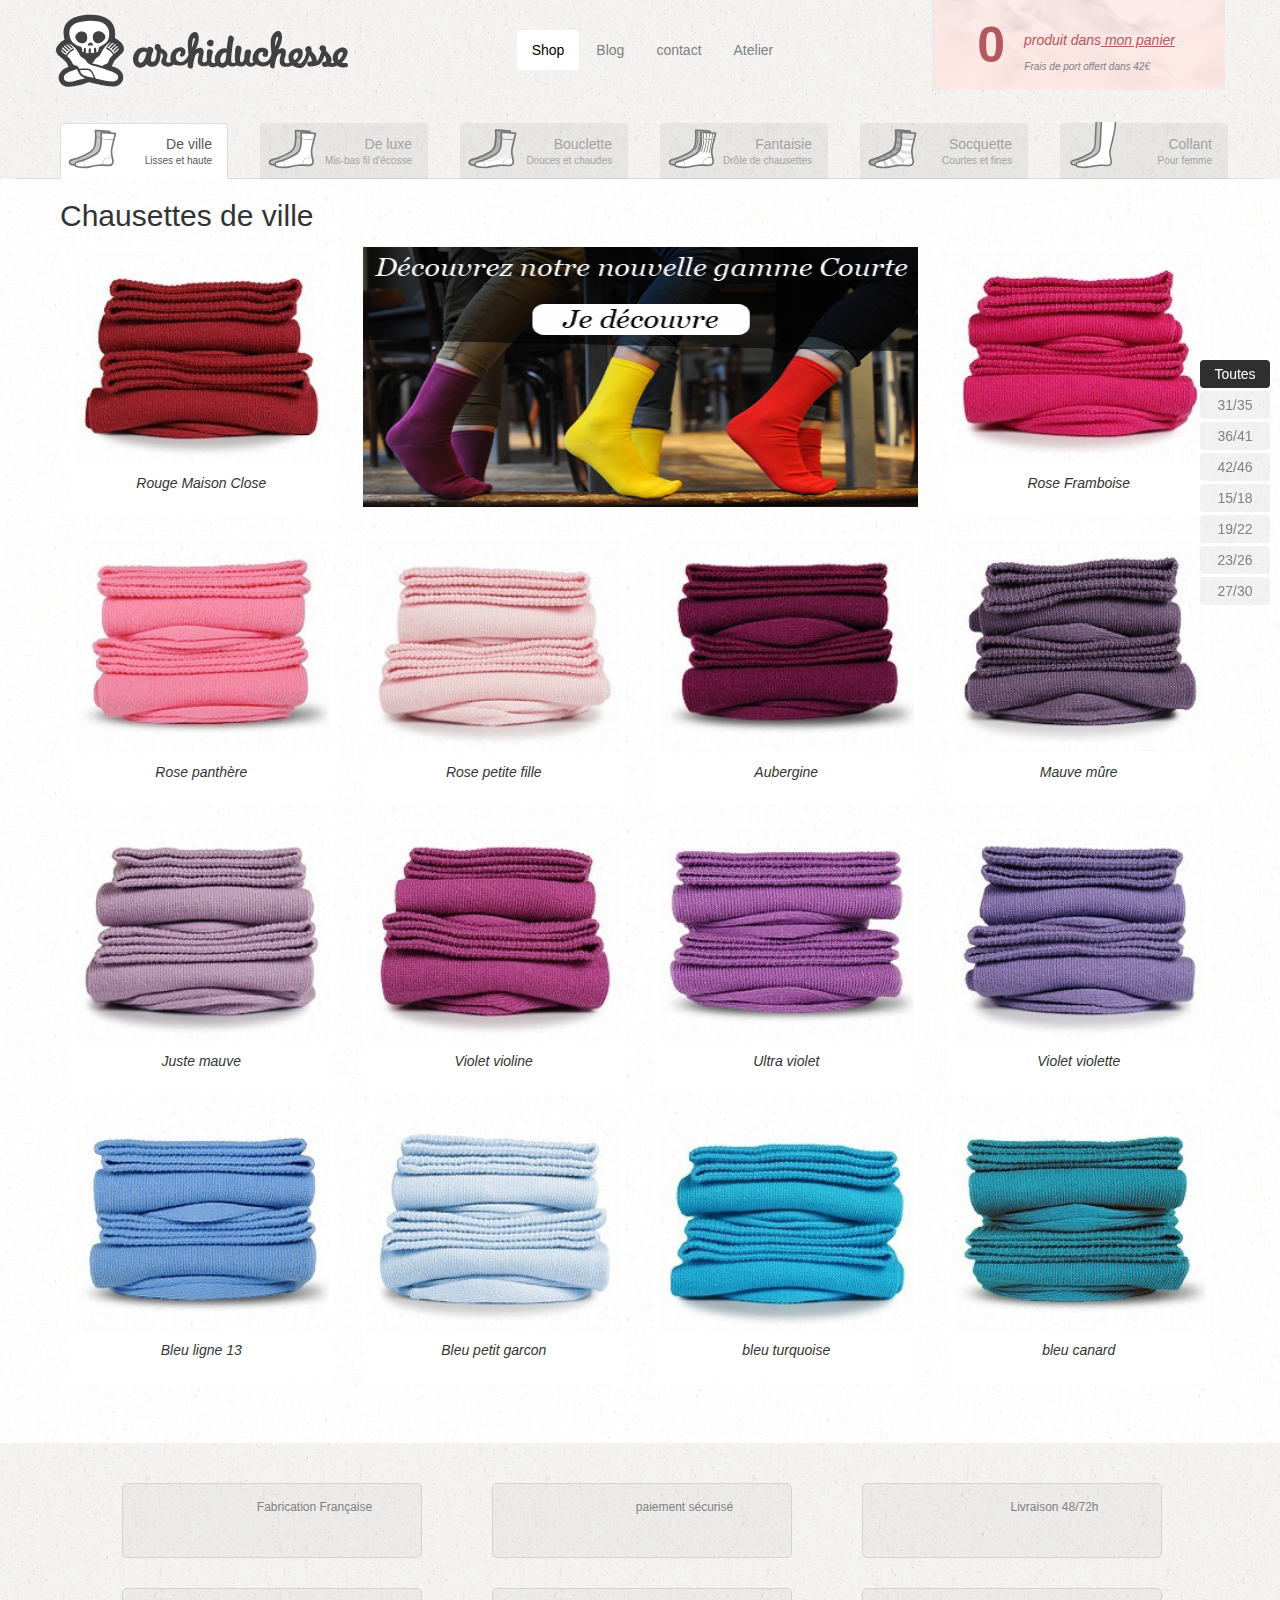
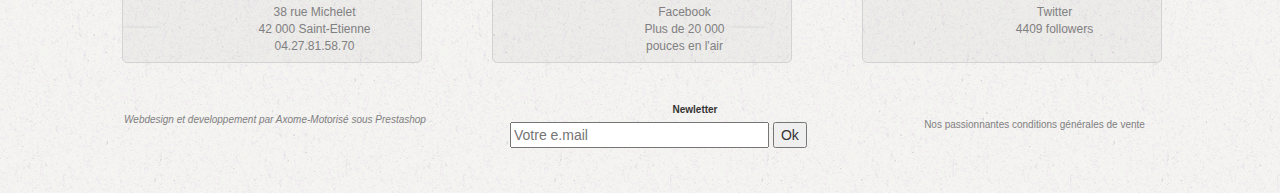
<file: index.html>
<!DOCTYPE html>
<html lang="en">
  <head>
    <meta charset="utf-8">
    <meta http-equiv="X-UA-Compatible" content="IE=edge">
    <meta name="viewport" content="width=device-width, initial-scale=1">
    <title>accueil</title>
    <link href="css/bootstrap.min.css" rel="stylesheet">
    <link href="style.css" rel="stylesheet">
  </head>
  <body>

<!--*********HEADER PC*************************************-->
      <header >
<!--********row1****************************************-->

        <div class="row">
          <div class="hidden-xs hidden-sm col-md-4 ">
            <img id="grandlogo" src="images/grande/archiduchessePC.svg" alt="logo">
          </div>

        <div id="petitenav">
          <div class="hidden-xs hidden-sm col-md-4 ">
            <ul class="nav nav-pills">
              <li class="nav-item">
                <a class="nav-link active" id="shopactive" href="index.html">Shop</a>
              </li>
              <li class="nav-item">
                <a class="nav-link" href="html/blog.html">Blog</a>
              </li>
              <li class="nav-item">
                <a class="nav-link" href="html/contact.html">contact</a>
              </li>
              <li class="nav-item">
                <a class="nav-link" href="#">Atelier</a>
              </li>
            </ul>
          </div>
        </div>


          <div class="hidden-xs hidden-sm col-md-4 ">
            <div id="panierPC">
              <span>0</span><p>produit dans<a> mon panier</a><p>
                <p id="frais">Frais de port offert dans 42€</p>
            </div>
          </div>
        </div>
<!--**********row2*****************************************-->
      <div class="container-fluid">
        <div class="row">
          <nav class="hidden-xs hidden-sm col-md-12 ">
            <ul class="nav nav-tabs navbar-collapse">
              <li role="presentation" class="active"><a href="index.html"><img class="imgnav" src="images/grande/devillePC.svg">De ville<span>Lisses et haute</span></a></li>
              <li role="presentation"><a href="#"><img class="imgnav" src="images/grande/devillePC.svg">De luxe<span>Mis-bas fil d'écosse</span></a></li>
              <li role="presentation"><a href="#"><img class="imgnav" src="images/grande/deluxePC.svg">Bouclette<span>Douces et chaudes</span></a></li>
              <li role="presentation"><a href="#"><img class="imgnav" src="images/grande/bouclettePC.svg">Fantaisie<span>Drôle de chausettes</span></a></li>
              <li role="presentation"><a href="#"><img class="imgnav" src="images/grande/fantaisiePC.svg">Socquette<span>Courtes et fines</span></a></li>
              <li role="presentation"><a href="#"><img class="imgnav" src="images/grande/collantsPC.svg">Collant<span>Pour femme</span></a></li>
            </ul>
          </nav>
        </div>
      </div>

<!--**********HEADER MOBILE ET TABLETTE*************************-->

<div id="headerpetit">

    <nav class=" navbar navbar-default">

      <div class="navbar-header pull-left">
        <button  type="button" class="navbar-toggle" data-toggle="collapse" data-target="#myNavbar">
          <span class="icon-bar"></span>
          <span class="icon-bar"></span>
          <span class="icon-bar"></span>
        </button>
      </div>

      <div class="collapse navbar-collapse" id="myNavbar">
        <ul class="navbar-nav list-inline">
          <li><a href="index.html"><br><br><br>Shop</a></li>
          <li><a href="html/blog.html">Blog</a></li>
          <li><a href="html/contact">Contact</a></li>
          <li><a href="#">Atelier</a></li>
        </ul>
        <ul class="nav navbar-nav">
          <li><a href="index.html">De ville</a></li>
          <li><a href="#">De luxe</a></li>
          <li><a href="#">Bouclette</a></li>
          <li><a href="#">Fantaisie</a></li>
          <li><a href="#">Socquettes</a></li>
          <li><a href="#">Collant</a></li>
          <li><a href="#">Courte</a></li>
        </ul>
      </div>

  </nav>

      <img id="logomobile" src="images/petite/logoT.svg" alt="logo">

      <button id="panier" type="button" class="btn btn-default" aria-label="Left Align">
  <span class="glyphicon glyphicon-shopping-cart" aria-hidden="true"></span>
      </button>

</div>
    </header>

<!--*********************MAIN*************************************-->

<!--*********nav taille chausettes************-->
<main>
    <h2>Chausettes de ville</h2>
  <div id="taille">
    <ul class="nav nav-pills nav-stacked">
      <li role="presentation" class="active"><a id="tailleactive" href="#">Toutes</a></li>
      <li role="presentation"><a href="#">31/35</a></li>
      <li role="presentation"><a href="#">36/41</a></li>
      <li role="presentation"><a href="#">42/46</a></li>
      <li role="presentation"><a href="#">15/18</a></li>
      <li role="presentation"><a href="#">19/22</a></li>
      <li role="presentation"><a href="#">23/26</a></li>
      <li role="presentation"><a href="#">27/30</a></li>
    </ul>
  </div>

<!--***************Galerie d'image*****************-->

  <div class="container">

  <section class="row">


    <article class="col-xs-6 col-sm-4 col-md-3">
    <div class="thumbnail">
      <a href="">
        <img class="img-responsive" src="images/grande/rouge-maison-closePC.jpg" alt="rouge maison close" style="width:100%">
        <div class="caption">
          <p>Rouge Maison Close</p>
        </div>
      </a>
    </div>
  </article>

  <article class="col-xs-12 col-sm-8 col-md-6">

      <a href="">
        <img id="jedecouvre" class="img-responsive" src="images/grande/jedecouvrePC.jpg" alt="je découvre" style="width:100%">
      </a>

  </article>

  <article class="col-xs-6 col-sm-4 col-md-3">
    <div class="thumbnail">
      <a href="">
        <img class="img-responsive" src="images/grande/roseframboisePC.jpg" alt="rose framboise" style="width:100%">
        <div class="caption">
          <p>Rose Framboise</p>
        </div>
      </a>
    </div>
    </article>


    <article class="col-xs-6 col-sm-4 col-md-3">
      <div class="thumbnail">
        <a href="">
          <img class="img-responsive" src="images/grande/rose-pantherePC.jpg" alt="rose panthère" style="width:100%">
          <div class="caption">
            <p>Rose panthère</p>
          </div>
        </a>
      </div>
    </article>

    <article class="col-xs-6 col-sm-4 col-md-3">
      <div class="thumbnail">
        <a href="">
          <img class="img-responsive" src="images/grande/rose-petite-fillePC.jpg" alt="rose petite fille" style="width:100%">
          <div class="caption">
            <p>Rose petite fille</p>
          </div>
        </a>
      </div>
    </article>

    <article class="col-xs-6 col-sm-4 col-md-3">
      <div class="thumbnail">
        <a href="">
          <img class="img-responsive" src="images/grande/auberginePC.jpg" alt="aubergine" style="width:100%">
          <div class="caption">
            <p>Aubergine</p>
          </div>
        </a>
      </div>
    </article>

    <article class="col-xs-6 col-sm-4 col-md-3">
      <div class="thumbnail">
        <a href="">
          <img class="img-responsive" src="images/grande/mauve-murePC.jpg" alt="mauve mure" style="width:100%">
          <div class="caption">
            <p>Mauve mûre</p>
          </div>
        </a>
      </div>
    </article>

      <article class="col-xs-6 col-sm-4 col-md-3">
        <div class="thumbnail">
          <a href="">
            <img class="img-responsive" src="images/grande/juste-mauvePC.jpg" alt="juste mauve" style="width:100%">
            <div class="caption">
              <p>Juste mauve</p>
            </div>
          </a>
        </div>
      </article>

      <article class="col-xs-6 col-sm-4 col-md-3">
        <div class="thumbnail">
          <a href="">
            <img class="img-responsive" src="images/grande/violetviolinePC.jpg" alt="violet violine" style="width:100%">
            <div class="caption">
              <p>Violet violine</p>
            </div>
          </a>
        </div>
      </article>

      <article class="col-xs-6 col-sm-4 col-md-3">
        <div class="thumbnail">
          <a href="">
            <img class="img-responsive" src="images/grande/ultra-violetPC.jpg" alt="ultra violet" style="width:100%">
            <div class="caption">
              <p>Ultra violet</p>
            </div>
          </a>
        </div>
      </article>

      <article class="col-xs-6 col-sm-4 col-md-3">
        <div class="thumbnail">
          <a href="">
            <img class="img-responsive" src="images/grande/violet-violettePC.jpg" alt="violet violette" style="width:100%">
            <div class="caption">
              <p>Violet violette</p>
            </div>
          </a>
        </div>
      </article>

        <article class="col-xs-6 col-sm-4 col-md-3">
          <div class="thumbnail">
            <a href="">
              <img class="img-responsive" src="images/grande/bleu-ligne-13PC.jpg" alt="bleu ligne 13" style="width:100%">
              <div class="caption">
                <p>Bleu ligne 13</p>
              </div>
            </a>
          </div>
        </article>

        <article class="col-xs-6 col-sm-4 col-md-3">
          <div class="thumbnail">
            <a href="">
              <img class="img-responsive" src="images/grande/bleu-petit-garconPC.jpg" alt="bleu petit garcon" style="width:100%">
              <div class="caption">
                <p>Bleu petit garcon</p>
              </div>
            </a>
          </div>
        </article>

        <article class="col-xs-6 col-sm-4 col-md-3">
          <div class="thumbnail">
            <a href="">
              <img class="img-responsive" src="images/grande/bleu-turquoisePC.jpg" alt="bleu turquoise" style="width:100%">
              <div class="caption">
                <p>bleu turquoise</p>
              </div>
            </a>
          </div>
        </article>

        <article class="col-xs-6 col-sm-4 col-md-3">
          <div class="thumbnail">
            <a href="">
              <img class="img-responsive" src="images/grande/bleucanardPC.jpg" alt="bleu canard" style="width:100%">
              <div class="caption">
                <p>bleu canard</p>
              </div>
            </a>
          </div>
        </article>

        </section>
</div>
</main>

<!--*******************FOOTER***************************-->

<footer>
  <div id="footerhaut">
    <div class="row">
      <div class="foot col-xs-6 col-sm-6 col-md-4">
        <a href="">Fabrication Française</a>
      </div>
      <div class=" foot col-xs-6 col-sm-6 col-md-4">
        <a href="">paiement sécurisé</a>
      </div>
      <div class="foot col-xs-6 col-sm-6 col-md-4">
        <a href="">Livraison 48/72h</a>
      </div>
      <div class="foot col-xs-6 col-sm-6 col-md-4">
        <a href="html/contact.html">38 rue Michelet<br> 42 000 Saint-Etienne<br> 04.27.81.58.70</a>
      </div>
      <div  class="foot hidden-xs col-sm-6 col-md-4 ">
        <a href="">Facebook<br>Plus de 20 000<br>pouces en l'air</a>
      </div>
      <div class="foot hidden-xs col-sm-6 col-md-4">
        <a href="">Twitter<br>4409 followers</a>
      </div>
    </div>
  <div>

    <div id="bas">
      <div class="row">
        <div class="footbas col-xs-12 col-sm-4 col-md-4">
          <p>Webdesign et developpement par Axome-Motorisé sous Prestashop</p>
        </div>
        <div class=" footbas col-xs-12 hidden-sm col-md-4">
          <label for="monemail">Newletter</label>
          <input id="monemail" type="email" placeholder="Votre e.mail"/>
          <button>Ok</button>
        </div>
        <div class="footbas col-xs-12 col-sm-4 col-md-4">
          <a href="">Nos passionnantes conditions générales de vente</a>
        </div>
      </div>
    <div>

</footer>


    <script src="https://ajax.googleapis.com/ajax/libs/jquery/1.12.4/jquery.min.js"></script>
    <script src="js/bootstrap.min.js"></script>
  </body>
</html>
</file>
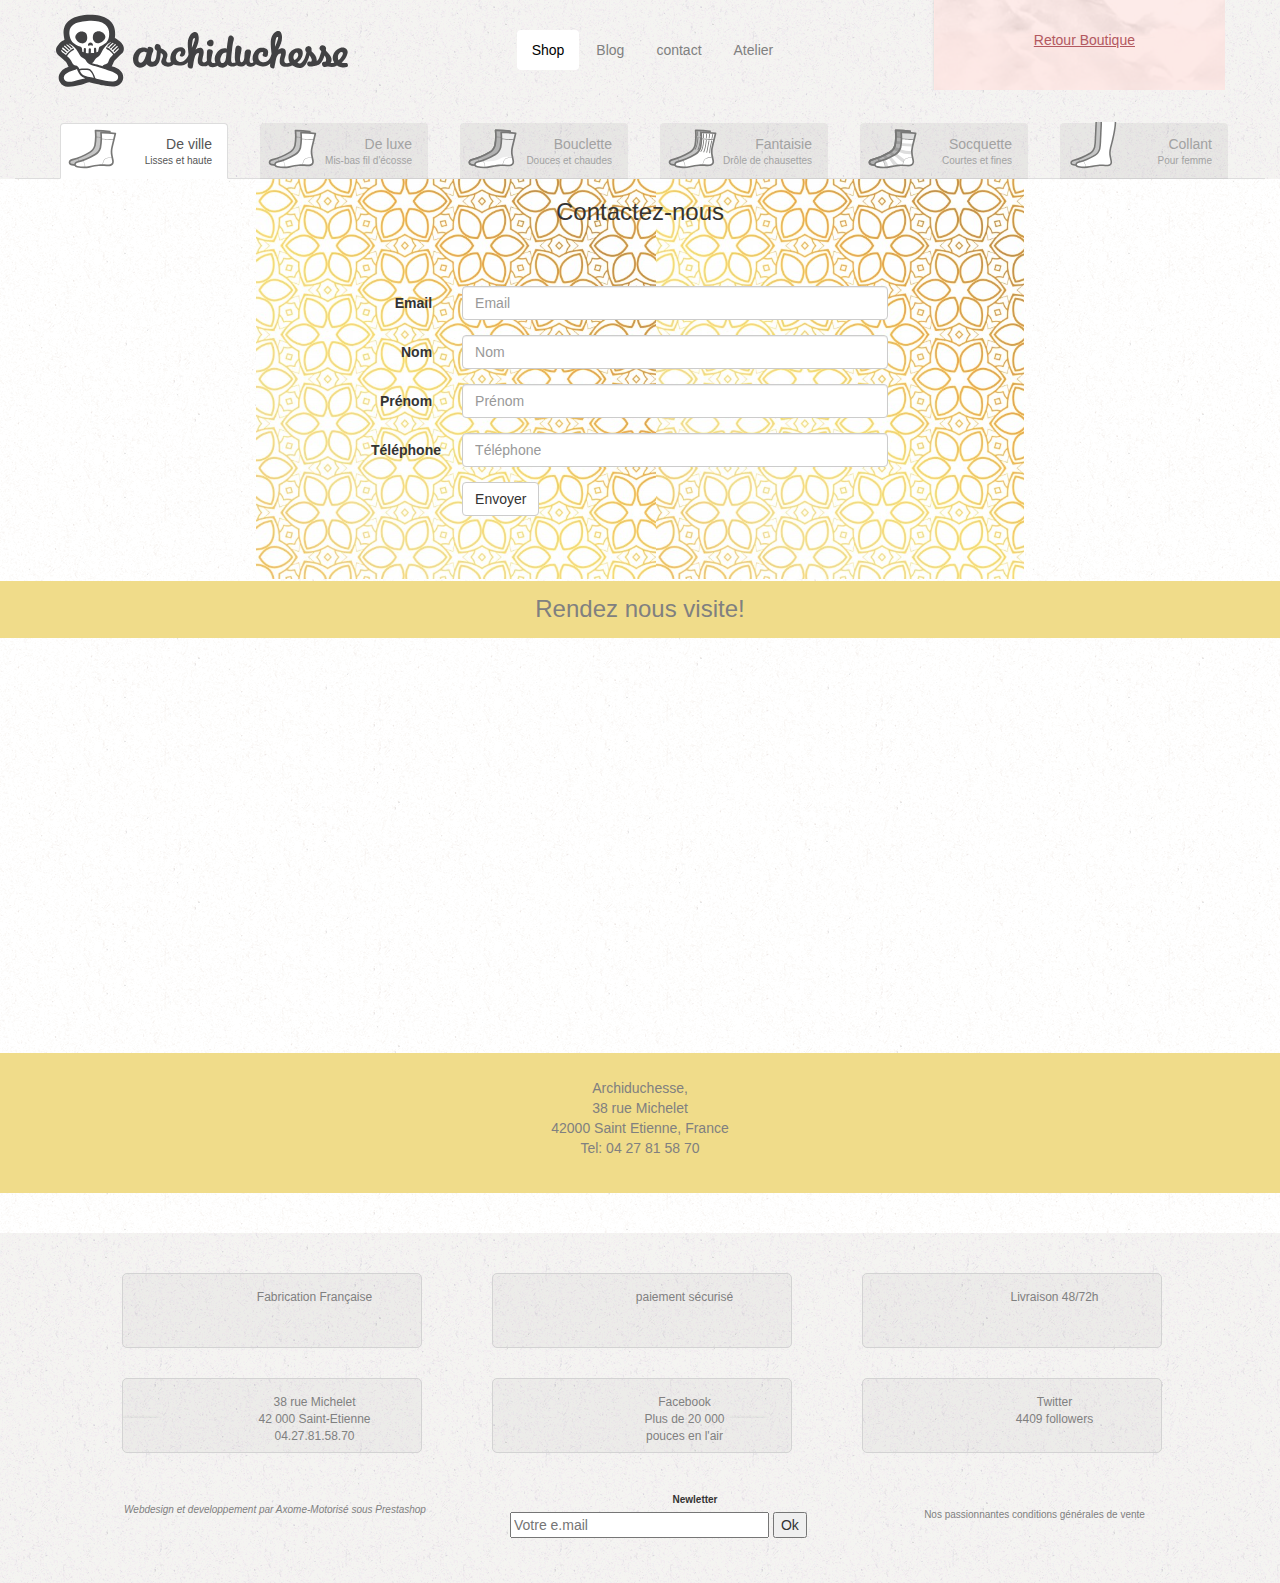
<file: html/contact.html>
<!DOCTYPE html>
<html lang="en">
  <head>
    <meta charset="utf-8">
    <meta http-equiv="X-UA-Compatible" content="IE=edge">
    <meta name="viewport" content="width=device-width, initial-scale=1">
    <title>accueil</title>
    <link href="../css/bootstrap.min.css" rel="stylesheet">
    <link href="../style.css" rel="stylesheet">
  </head>
  <body>

<!--*********HEADER PC*************************************-->
      <header >
<!--********row1****************************************-->

        <div class="row">
          <div class="hidden-xs hidden-sm col-md-4 ">
            <img id="grandlogo" src="../images/grande/archiduchessePC.svg" alt="logo">
          </div>

        <div id="petitenav">
          <div class="hidden-xs hidden-sm col-md-4 ">
            <ul class="nav nav-pills">
              <li class="nav-item">
                <a class="nav-link active" id="shopactive" href="../index.html">Shop</a>
              </li>
              <li class="nav-item">
                <a class="nav-link" href="blog.html">Blog</a>
              </li>
              <li class="nav-item">
                <a class="nav-link" href="contact.html">contact</a>
              </li>
              <li class="nav-item">
                <a class="nav-link" href="#">Atelier</a>
              </li>
            </ul>
          </div>
        </div>


          <div class="hidden-xs hidden-sm col-md-4 ">
            <div id="panierPC">
              <a id="retour">Retour Boutique</a>
            </div>
          </div>
        </div>
<!--**********row2*****************************************-->
      <div class="container-fluid">
        <div class="row">
          <nav class="hidden-xs hidden-sm col-md-12 ">
            <ul class="nav nav-tabs navbar-collapse">
              <li role="presentation" class="active"><a href="../index.html"><img class="imgnav" src="../images/grande/devillePC.svg">De ville<span>Lisses et haute</span></a></li>
              <li role="presentation"><a href="#"><img class="imgnav" src="../images/grande/devillePC.svg">De luxe<span>Mis-bas fil d'écosse</span></a></li>
              <li role="presentation"><a href="#"><img class="imgnav" src="../images/grande/deluxePC.svg">Bouclette<span>Douces et chaudes</span></a></li>
              <li role="presentation"><a href="#"><img class="imgnav" src="../images/grande/bouclettePC.svg">Fantaisie<span>Drôle de chausettes</span></a></li>
              <li role="presentation"><a href="#"><img class="imgnav" src="../images/grande/fantaisiePC.svg">Socquette<span>Courtes et fines</span></a></li>
              <li role="presentation"><a href="#"><img class="imgnav" src="../images/grande/collantsPC.svg">Collant<span>Pour femme</span></a></li>
            </ul>
          </nav>
        </div>
      </div>

<!--**********HEADER MOBILE ET TABLETTE*************************-->

<div id="headerpetit">

    <nav class=" navbar navbar-default">

      <div class="navbar-header pull-left">
        <button  type="button" class="navbar-toggle" data-toggle="collapse" data-target="#myNavbar">
          <span class="icon-bar"></span>
          <span class="icon-bar"></span>
          <span class="icon-bar"></span>
        </button>
      </div>

      <div class="collapse navbar-collapse" id="myNavbar">
        <ul class="navbar-nav list-inline">
          <li><a href="../index.html"><br><br><br>Shop</a></li>
          <li><a href="blog.html">Blog</a></li>
          <li><a href="contact.html">Contact</a></li>
          <li><a href="#">Atelier</a></li>
        </ul>
        <ul class="nav navbar-nav">
          <li><a href="../index.html">De ville</a></li>
          <li><a href="#">De luxe</a></li>
          <li><a href="#">Bouclette</a></li>
          <li><a href="#">Fantaisie</a></li>
          <li><a href="#">Socquettes</a></li>
          <li><a href="#">Collant</a></li>
          <li><a href="#">Courte</a></li>
        </ul>
      </div>

  </nav>

      <img id="logomobile" src="../images/petite/logoT.svg" alt="logo">

      <button id="panier" type="button" class="btn btn-default" aria-label="Left Align">
  <span class="glyphicon glyphicon-shopping-cart" aria-hidden="true"></span>
      </button>

</div>
    </header>

<!--************************CONTACT****************************-->
<section class="formulaire container">
  <h3>Contactez-nous</h3>
    <form class="form-horizontal">
      <div class="form-group">
        <label for="email" class="col-sm-2 control-label">Email</label>
        <div class="col-sm-10">
          <input type="email" class="form-control" placeholder="Email">
        </div>
      </div>
      <div class="form-group">
        <label for="text" class="col-sm-2 control-label">Nom</label>
        <div class="col-sm-10">
        <input type="text" class="form-control" placeholder="Nom">
        </div>
      </div>
      <div class="form-group">
        <label for="text" class="col-sm-2 control-label">Prénom</label>
        <div class="col-sm-10">
        <input type="text" class="form-control" placeholder="Prénom">
        </div>
      </div>
      <div class="form-group">
        <label for="tel" class="col-sm-2 control-label">Téléphone</label>
        <div class="col-sm-10">
        <input type="tel" class="form-control" placeholder="Téléphone">
        </div>
      </div>
      <div class="form-group">
        <div class="col-sm-offset-2 col-sm-10">
          <button type="submit" class="btn btn-default">Envoyer</button>
        </div>
      </div>
    </form>
</section>

<section>
  <div id="map">
    <h3>Rendez nous visite!</h3>
    <iframe src="https://www.google.com/maps/embed?pb=!1m18!1m12!1m3!1d2799.820370630794!2d4.3877583506857425!3d45.433122243435726!2m3!1f0!2f0!3f0!3m2!1i1024!2i768!4f13.1!3m3!1m2!1s0x47f5aeac5c561197%3A0x55a05434d7ce2692!2sArchiduchesse!5e0!3m2!1sfr!2sfr!4v1494832664969" frameborder="0" style="border:0" allowfullscreen></iframe>
  </div>
  <div id="adresse">
    <address>Archiduchesse,<br>38 rue Michelet<br>42000 Saint Etienne, France<br>Tel: 04 27 81 58 70</adress>
  </div>
</section>


<footer>
  <div id="footerhaut">
    <div class="row">
      <div class="foot col-xs-6 col-sm-6 col-md-4">
        <a href="">Fabrication Française</a>
      </div>
      <div class=" foot col-xs-6 col-sm-6 col-md-4">
        <a href="">paiement sécurisé</a>
      </div>
      <div class="foot col-xs-6 col-sm-6 col-md-4">
        <a href="">Livraison 48/72h</a>
      </div>
      <div class="foot col-xs-6 col-sm-6 col-md-4">
        <a href="contact.html">38 rue Michelet<br> 42 000 Saint-Etienne<br> 04.27.81.58.70</a>
      </div>
      <div  class="foot hidden-xs col-sm-6 col-md-4 ">
        <a href="">Facebook<br>Plus de 20 000<br>pouces en l'air</a>
      </div>
      <div class="foot hidden-xs col-sm-6 col-md-4">
        <a href="">Twitter<br>4409 followers</a>
      </div>
    </div>
  <div>

    <div id="bas">
      <div class="row">
        <div class="footbas col-xs-12 col-sm-4 col-md-4">
          <p>Webdesign et developpement par Axome-Motorisé sous Prestashop</p>
        </div>
        <div class=" footbas col-xs-12 hidden-sm col-md-4">
          <label for="monemail">Newletter</label>
          <input id="monemail" type="email" placeholder="Votre e.mail"/>
          <button>Ok</button>
        </div>
        <div class="footbas col-xs-12 col-sm-4 col-md-4">
          <a href="">Nos passionnantes conditions générales de vente</a>
        </div>
      </div>
    <div>

</footer>


    <script src="https://ajax.googleapis.com/ajax/libs/jquery/1.12.4/jquery.min.js"></script>
    <script src="../js/bootstrap.min.js"></script>
  </body>
</html>
</file>
<file: style.css>
/**********************************************************
*********************GENERALE******************************
************************************************************/
body {
  background-image: url("images/grande/bg2.png");
}

.container {
  margin-top: 15px;
}

.thumbnail{
  border: none;
}

.navbar {
  border: 0px;
  background-color: transparent;
}

header {
  background-image: url("images/grande/header.png");
  width: 100%;
}

/********************MOBILE*******************************
*********************************************************/

/********************HEADER****************************/
h2 {
  margin-left: 10px;
}

#logomobile {
  position: absolute;
  top: 0;
  left: 100px;
  width: 140px;
  height: 50px;
}
 #panier{
  position: absolute;
  top: 15px;
  right: 5px;
}

p {
  font-size: 14px;
}

/*****************NAV TAILLE************************/

#taille {
  width: 80%;
  height: auto;
}

#taille li {
  display: inline-block;
  left: 10px;
}

#taille a {
  padding: 4px 7px 4px 7px;
  background-color: rgba(0, 0, 0, 0.05);
  color: grey;
  text-align: center;
}

#taille a:hover {
  background-color: rgb(47, 47, 47);
  color: white;
}

#tailleactive {
  background-color: rgb(47, 47, 47)!important;
  color: white !important;
}

/***********************FOOTER*************************/

#footerhaut a {
  color: grey;
  padding: 25px 5px;
  position: absolute;
  right: 3px;
  width: 160px;
  height: 67px;
  font-size: 10px;
  text-align: center;
}

#footerhaut a:hover{color: black;}

.foot {
  width: 160px;
  height: 130px;
  position: relative;
}

#footerhaut {
  margin-left: 40px;
}

footer {
  margin-top: 40px;
}

#bas P {
  font-size: 10px;
  margin-left: -20px;
  width: 100%;
  color: grey;
}

#bas label {
  display: block;
  font-size: 10px;
  text-align: center;
}

#monemail {
  width: 70%;
}

#bas a {
  width: 100%;
  margin-right: 20px;
  color: grey;
}

/*******************BLOG**************************/

aside {
  display: none;
}

.container h2 {
  font-size: 24px;
  color: grey;
  width: 100%;
  margin-left: 0;
}

.commentaire  {

  color: lightgrey;
}

.commentaire a {
  color: lightgrey;
  text-decoration: underline;

}

.container h2:hover {
  color: rgb(79, 124, 156);
}

.blog {
  margin-bottom: 50Px;
}

.figure P {
  margin-top: 40px;
  margin-bottom: 40px;
}

/*****************CONTACT*************************/

.formulaire {
  background-image: url("images/grande/floral.jpg");
  background-size: cover;
  margin-top: -20px;
}

.formulaire h3 {
  text-align: center;
}

#adresse  {
  background-color: rgb(240, 220, 138);
  background-size: cover;
  color: grey;
  text-align: center;
}

#map {
  margin-top: 50px;
  margin-left: 30px;
}

#map h3 {
  background-color: rgb(240, 220, 138);
  margin-left: -30px;
  color: grey;
  text-align: center;
}


/*********************TABLETTE**************************
******************************************************/

@media (min-width:768px) {

#taille {
  width: 80%;
  margin-left: 10px;
}

 h2 {
   margin-left: 20px;
 }

/*****************FOOTER*********************/

#footerhaut a {
   background-color: rgba(0, 0, 0, 0.03);
   width: 300px;
   height: 80px;
   font-size: 12px;
   margin-top: 40px;
   margin-right: 40px;
   border: 1px solid lightgrey;
   border-radius: 5px;
 }

.foot {
  width: 370px;
  height: 105px;
}

#bas {
  margin-top: 50px;
}

#bas a {
  border: none;
  background: none;
  font-size: 10px;
  margin-right: -200px;
  margin-top: -2px;
  padding: 0px;
}

/*********BLOG*********/

.gif {
  width: 480px;
  height: 480px;
}

.nouveaute {
  width: 760px;
  height: 506px;
}

aside {
  display: none;
}

.figure p {
  margin-bottom:0px;
}

/**************CONTACT**************/

.formulaire {
  width: 70%;
  height: 400px;
  background-size: contain;
}

.form-horizontal {
  margin-top: 60px;
}

#map h3 {
  margin-top: -48px;
  padding: 15px 0 15px 0;
}

iframe {
  width: 550px;
  height: 400px;
  margin-left: 80px;
}

}

/******************DESKTOP****************************
****************************************************/

@media (min-width:998px) {

/*********************HEADER**************************/

#headerpetit {
    display: none;
  }

#grandlogo {
  margin-left: 40px;
}

.container-fluid li {
  width: 170px;
  height: auto;
  margin-left: 30px;
  margin-top: 30px;
  position: relative;
  border-radius: 3px;
}

.container-fluid a {
  color: rgb(162, 162, 162);
  background-color: rgba(0, 0, 0, 0.05);
  text-align: right;
}

.container-fluid a:hover {
  color: black;
}

span {
  display: block;
  font-size: 10px;
  text-align: right;
}

.imgnav{
  position: absolute;
  left: 4px;
  bottom: 0.5px;
  width: 57px;
  height: 56px;
}

#petitenav {
  margin-top: 30px;
}

#petitenav ul {
  margin-left: 80px;
}

#petitenav li {
  background-color: transparent;
  border-radius: 3px;
  width: auto;
}

#petitenav a:hover {
  background-color: white;
}

#shopactive {
  background-color: white !important;
  color: black !important;
}

#petitenav a {
  color: grey;
  padding-bottom: 30px;
  height: 30px;
}

h2 {
  margin-left: 60px;
}

p {
  font-size: 14px;
  text-align: center;
  font-style: italic;
}

#jedecouvre {
  width: auto;
  height: 260px;
}

#panierPC {
  background-image: url("images/grande/panier.png");
  background-repeat: no-repeat;
  height: 90px;
  width: 300px;
  position: absolute;
  right: 70px;
  margin-top: -30px;
  color: rgb(179, 88, 96);

  }

#panierPC a {
  color: rgb(179, 88, 96);
  text-decoration: underline;
}

#panierPC p {
  position: absolute;
  top: 30px;
  right: 50px;
}

#panierPC span {
  font-weight: 800;
  font-size: 50px;
  width: 40px;
  position: absolute;
  top: 10px;
  right: 220px;
}

#frais {
  font-size: 10px;
  color: grey;
  margin-top: 30px;
  margin-right: 25px;
}

#retour {
  position: absolute;
  top: 30px;
  right: 90px;
}

/***************NAV TAILLE*************************/

#taille {
  position: fixed;
  z-index: 1;
  right: 20px;
  top: 40%;
  width: 70px;
}

#taille li {
  display: inline;
  height: 30px;
}

#taille .active {
  background-color:
}

#taille a {
  margin-bottom: 3px;
}

/*********************FOOTER************************/

footer {
  background-image: url("images/grande/header.png");
  width: 100%;
  height: 350px;
}

#footerhaut a {
  padding: 15px 30px 15px 115px;
  background-color: rgba(0, 0, 0, 0.03);
  width: 300px;
  height: 75px;
  font-size: 12px;
}

.foot {
  width: 370px;
  height: 105px;
}

#footerhaut {
  margin-left: 110px;
}

#bas a {
  background: none;
  width: 100%;
  font-size: 10px;
  margin-top: 0px;
  margin-right: 100px;
}

#bas p {
  margin-top: 10px;
}

/********************blog*********************/

aside {
  display: block;
  width: 10%;
  position: absolute;
  top: 250px;
  right: 90px;
}

aside a {
  display: block;
}

.blog {
  width: 70%;
}

.blog p {
  text-align: left;
}

.figure p {
  width: 40%;
  text-align: left;
}

.commentaire {
  width: 50%;
  margin-top: -10px;
}

.container h2 {
  font-size: 34px;
}

aside a {
  color: #70ACBF;
  padding-bottom: 4px;
  font-size: 16px;
}

aside a:hover {
  color: black;
}

aside {
  margin-top: -30px;
}

/********************CONTACT******************/

.formulaire {
  margin-top: 0;
  width: 60%;
}

.form-horizontal {
  width: 70%;
  margin-left: 100px;
}

iframe {
  margin-left: 350px;
}

#adresse {
  padding: 25px 0 15px 0;
}

}
</file>
